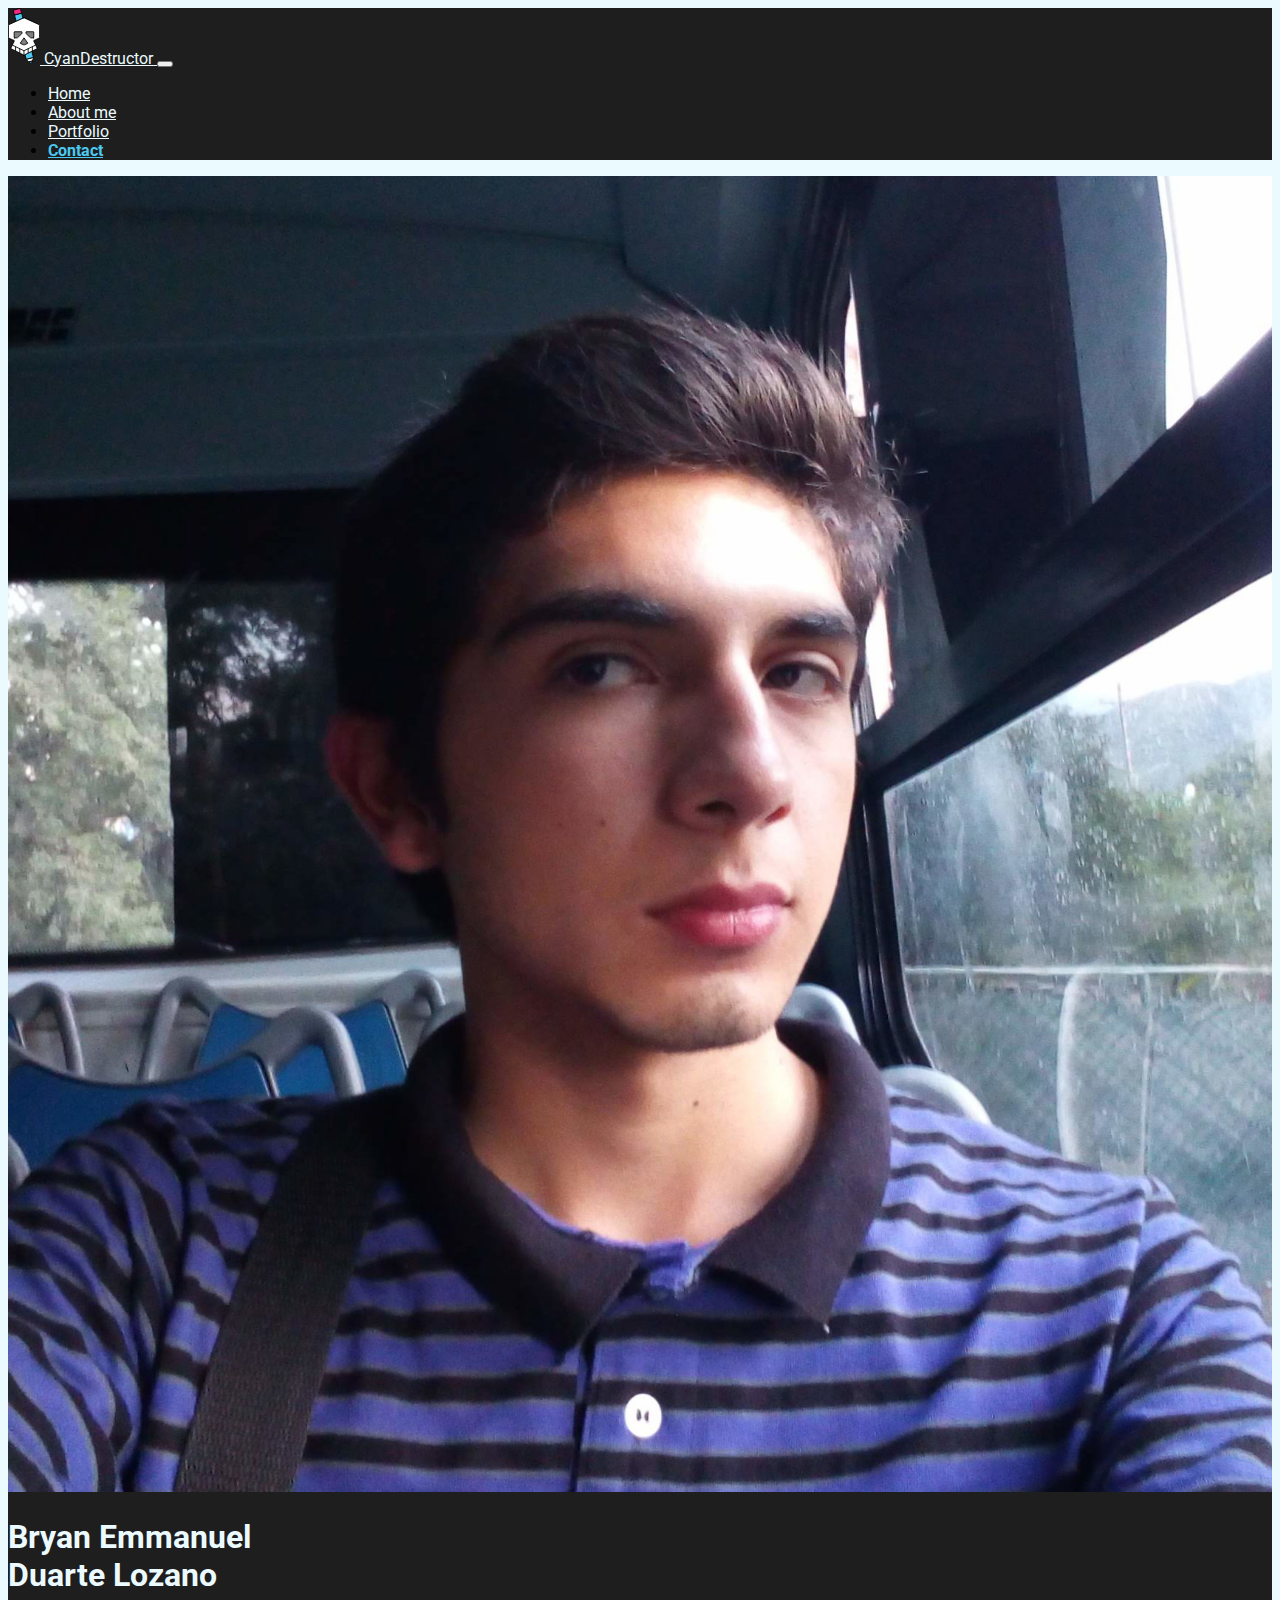
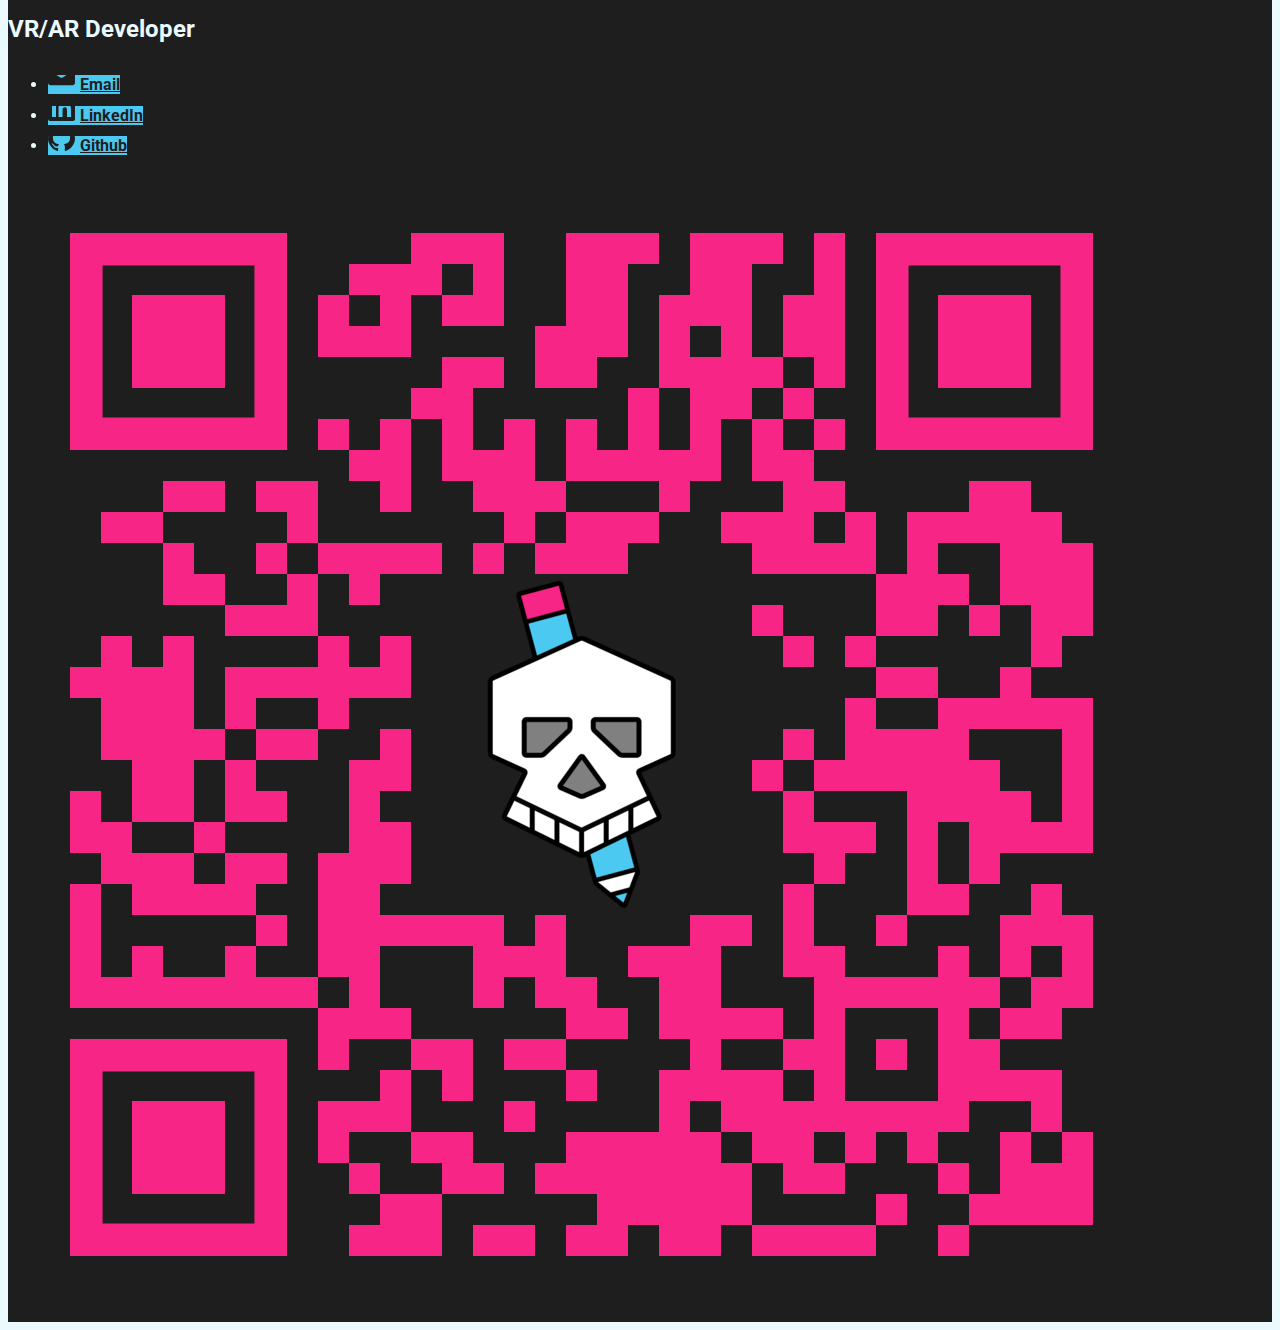
<file: html/contact.html>
<!DOCTYPE html>
<html lang="en">
  <head>
    <meta charset="UTF-8" />
    <meta http-equiv="X-UA-Compatible" content="IE=edge" />
    <meta name="viewport" content="width=device-width, initial-scale=1.0" />
    <link
      href="https://cdn.jsdelivr.net/npm/bootstrap@5.0.1/dist/css/bootstrap.min.css"
      rel="stylesheet"
      integrity="sha384-+0n0xVW2eSR5OomGNYDnhzAbDsOXxcvSN1TPprVMTNDbiYZCxYbOOl7+AMvyTG2x"
      crossorigin="anonymous"
    />
    <link rel="stylesheet" href="/styles/main.css" />
    <link
      rel="shortcut icon"
      href="/assets/icons/favicon.ico"
      type="image/x-icon"
    />
    <title>Contact | Cyandestructor</title>
  </head>
  <body class="bg-color-main">
    <div class="container-fluid">
      <!-- Navbar -->
      <nav
        class="navbar navbar-expand-lg bg-color-dark navbar-dark rounded mt-3 p-2"
      >
        <a class="navbar-brand mx-2" href="/index.html">
          <img
            src="/assets/images/Logo.svg"
            alt="cyandestructor logo"
            class="navbar-logo"
          />
          <span class="px-2">CyanDestructor</span>
        </a>
        <button
          class="navbar-toggler"
          type="button"
          data-bs-toggle="collapse"
          data-bs-target="#navbarNav"
          aria-controls="navbarNav"
          aria-expanded="false"
          aria-label="Toggle navigation"
        >
          <span class="navbar-toggler-icon"></span>
        </button>
        <div class="collapse navbar-collapse" id="navbarNav">
          <ul class="navbar-nav">
            <li class="nav-item">
              <a class="nav-link" aria-current="page" href="/index.html"
                >Home</a
              >
            </li>
            <li class="nav-item">
              <a class="nav-link" href="/html/about-me.html">About me</a>
            </li>
            <li class="nav-item">
              <a class="nav-link" href="/html/portfolio.html">Portfolio</a>
            </li>
            <li class="nav-item">
              <a class="nav-link active" href="/html/contact.html">Contact</a>
            </li>
          </ul>
        </div>
      </nav>
    </div>
    <!-- End Navbar -->

    <!-- Begin main content -->
    <div class="container bg-color-dark my-3 p-5 about-me-container">
      <div class="row">
        <div
          class="col-12 col-lg-8 bg-color-dark pt-4 px-5 pb-5 about-me-container rounded"
        >
          <div class="row">
            <div class="col-12 col-lg-6 mb-3">
              <div class="row">
                <div class="col-8 mx-auto mb-3 d-flex justify-content-center">
                  <img
                    class="my-picture rounded"
                    src="/assets/images/my-picture.jpg"
                    alt="My picture"
                  />
                </div>
              </div>
              <h1 class="text-center fw-bold">
                Bryan Emmanuel <br />
                Duarte Lozano
              </h1>
              <h2 class="text-center fs-5">VR/AR Developer</h2>
            </div>
            <div class="col-12 col-lg-6">
              <div class="row">
                <div class="col-12 mx-auto">
                  <ul class="list-unstyled">
                    <li class="mb-2">
                      <a class="btn btn-cyan w-100" href="mailto:bryan.duarte.dev@gmail.com"
                        ><img
                          src="/assets/icons/email-icon-dark.svg"
                          alt="Email"
                        />Email</a
                      >
                    </li>
                    <li class="mb-2">
                      <a class="btn btn-cyan w-100" href="https://www.linkedin.com/in/bryan-e-duarte/" target="_blank"
                        ><img
                          src="/assets/icons/linkedin-icon-dark.svg"
                          alt="LinkedIn"
                        />LinkedIn</a
                      >
                    </li>
                    <li class="mb-2">
                      <a class="btn btn-cyan w-100" href="https://github.com/cyandestructor" target="_blank"
                        ><img
                          src="/assets/icons/github-icon-dark.svg"
                          alt="Github"
                        />Github</a
                      >
                    </li>
                  </ul>
                </div>
              </div>
            </div>
          </div>
        </div>
        <div class="col-12 col-lg-4">
          <img
            class="w-100 h-auto"
            src="/assets/images/qr-code-dark.svg"
            alt="QR Code"
          />
        </div>
      </div>
    </div>
    <!-- End main content -->

    <script
      src="https://cdn.jsdelivr.net/npm/bootstrap@5.0.1/dist/js/bootstrap.bundle.min.js"
      integrity="sha384-gtEjrD/SeCtmISkJkNUaaKMoLD0//ElJ19smozuHV6z3Iehds+3Ulb9Bn9Plx0x4"
      crossorigin="anonymous"
    ></script>
  </body>
</html>
</file>
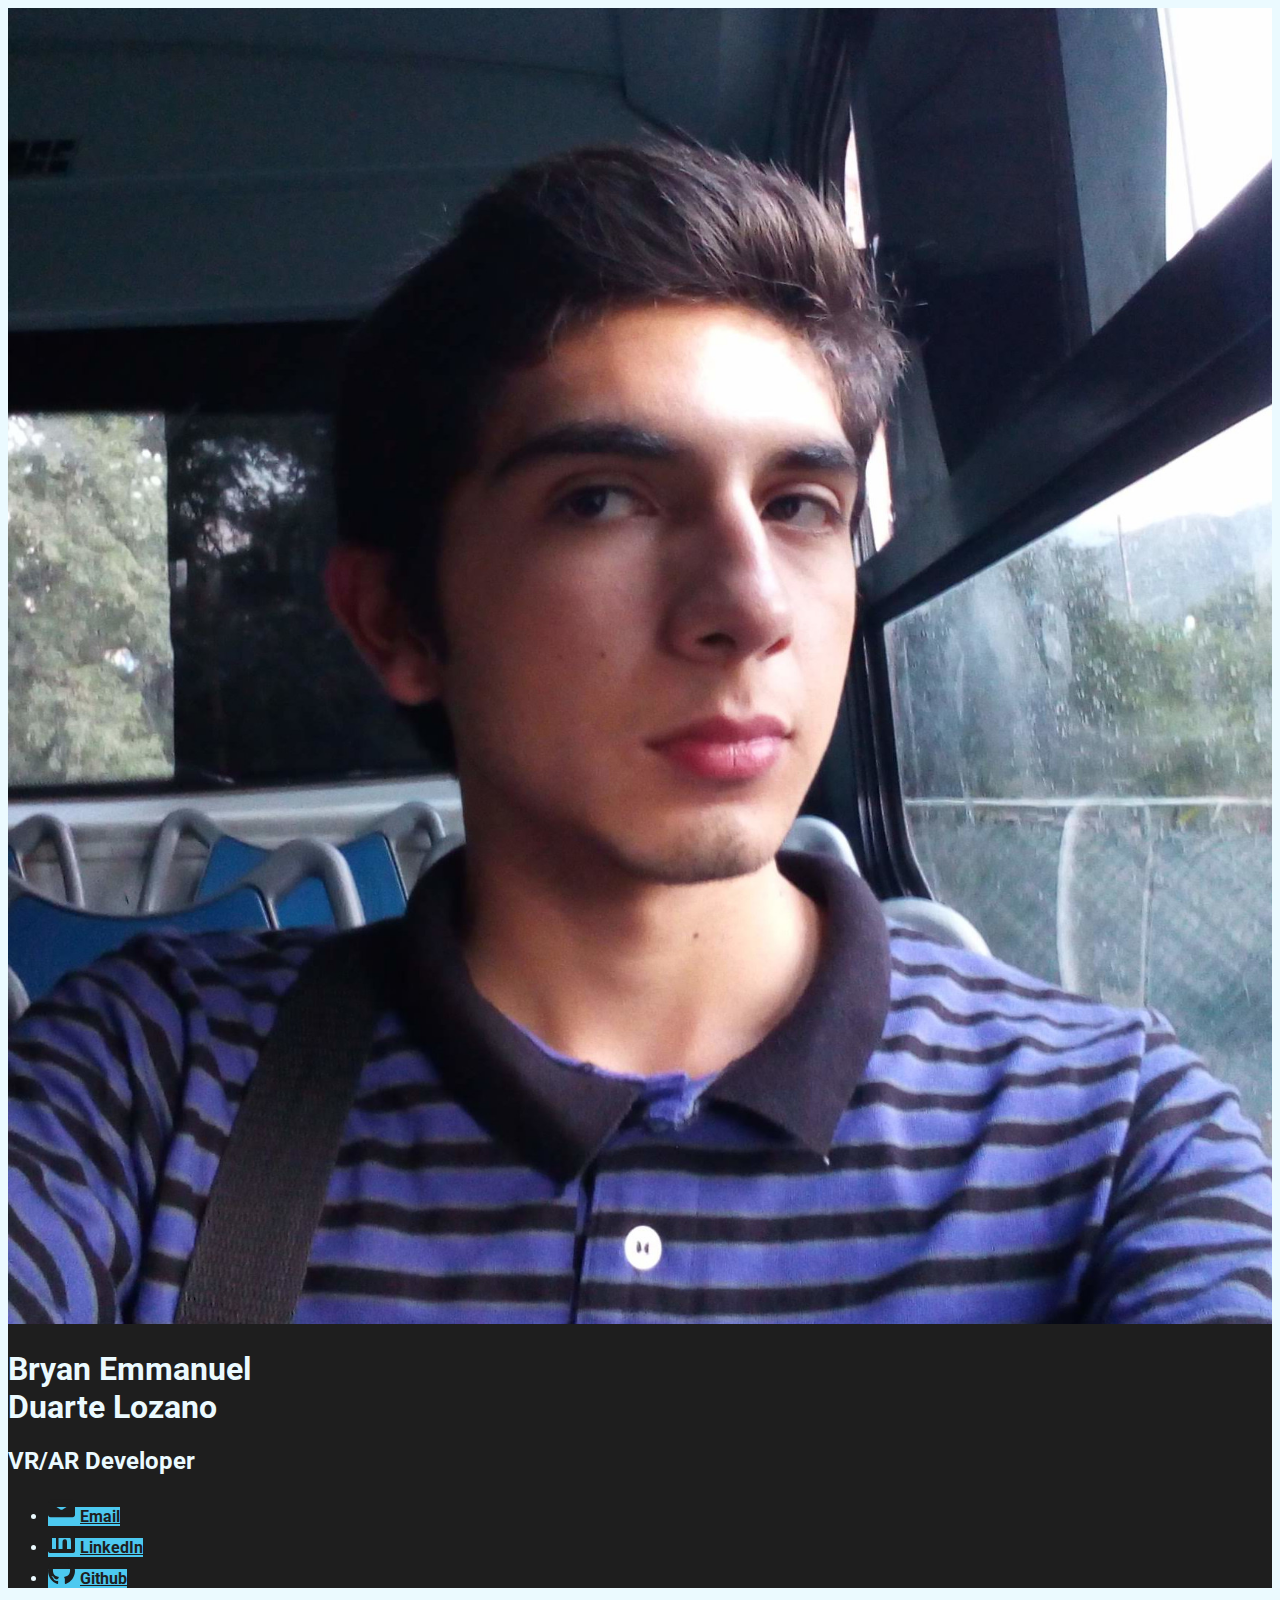
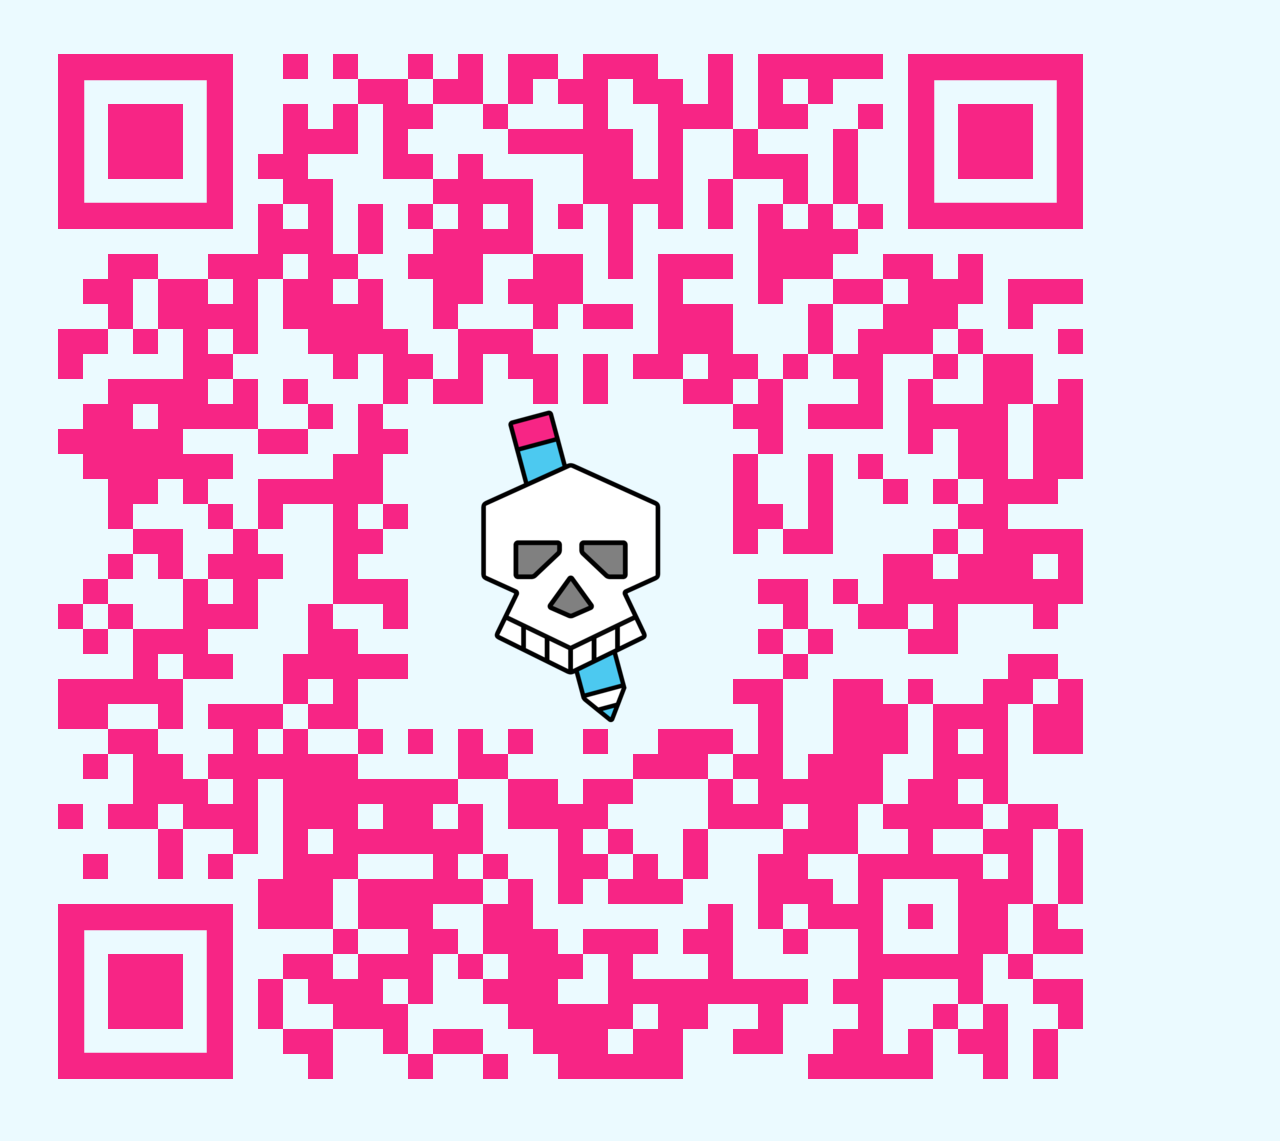
<file: html/my-card.html>
<!DOCTYPE html>
<html lang="en">
  <head>
    <meta charset="UTF-8" />
    <meta http-equiv="X-UA-Compatible" content="IE=edge" />
    <meta name="viewport" content="width=device-width, initial-scale=1.0" />
    <link
      href="https://cdn.jsdelivr.net/npm/bootstrap@5.0.1/dist/css/bootstrap.min.css"
      rel="stylesheet"
      integrity="sha384-+0n0xVW2eSR5OomGNYDnhzAbDsOXxcvSN1TPprVMTNDbiYZCxYbOOl7+AMvyTG2x"
      crossorigin="anonymous"
    />
    <link rel="stylesheet" href="/styles/main.css" />
    <link rel="shortcut icon" href="/assets/icons/favicon.ico" type="image/x-icon">
    <title>Contact Me | Bryan E. Duarte</title>
  </head>
  <body class="bg-color-main">
    <!-- Begin main content -->
    <div class="container p-4">
      <div class="row">
        <div class="col-12 col-lg-8 bg-color-dark pt-4 px-5 pb-5 about-me-container rounded">
            <div class="row">
                <div class="col-12 col-lg-6 mb-3">
                    <div class="row">
                        <div class="col-8 mx-auto mb-3 d-flex justify-content-center">
                            <img class="my-picture rounded" src="/assets/images/my-picture.jpg" alt="My picture">
                        </div>
                    </div>
                    <h1 class="text-center fw-bold">Bryan Emmanuel <br> Duarte Lozano</h1>
                    <h2 class="text-center fs-5">VR/AR Developer</h2>
                </div>
                <div class="col-12 col-lg-6">
                    <div class="row">
                        <div class="col-12 mx-auto">
                            <ul class="list-unstyled">
                                <li class="mb-2">
                                    <a class="btn btn-cyan w-100" href="mailto:bryan.duarte.dev@gmail.com"><img src="/assets/icons/email-icon-dark.svg" alt="Email">Email</a>
                                </li>
                                <li class="mb-2">
                                    <a class="btn btn-cyan w-100" href="https://www.linkedin.com/in/bryan-e-duarte/" target="_blank"><img src="/assets/icons/linkedin-icon-dark.svg" alt="LinkedIn">LinkedIn</a>
                                </li>
                                <li class="mb-2">
                                    <a class="btn btn-cyan w-100" href="https://github.com/cyandestructor" target="_blank"><img src="/assets/icons/github-icon-dark.svg" alt="Github">Github</a>
                                </li>
                            </ul>
                        </div>
                    </div>
                </div>
            </div>
        </div>
        <div class="col-12 col-lg-4">
            <img class="w-100 h-auto" src="/assets/images/qr-code.svg" alt="QR Code">
        </div>
      </div>
    </div>
    <!-- End main content -->

    <script
      src="https://cdn.jsdelivr.net/npm/bootstrap@5.0.1/dist/js/bootstrap.bundle.min.js"
      integrity="sha384-gtEjrD/SeCtmISkJkNUaaKMoLD0//ElJ19smozuHV6z3Iehds+3Ulb9Bn9Plx0x4"
      crossorigin="anonymous"
    ></script>
  </body>
</html>
</file>
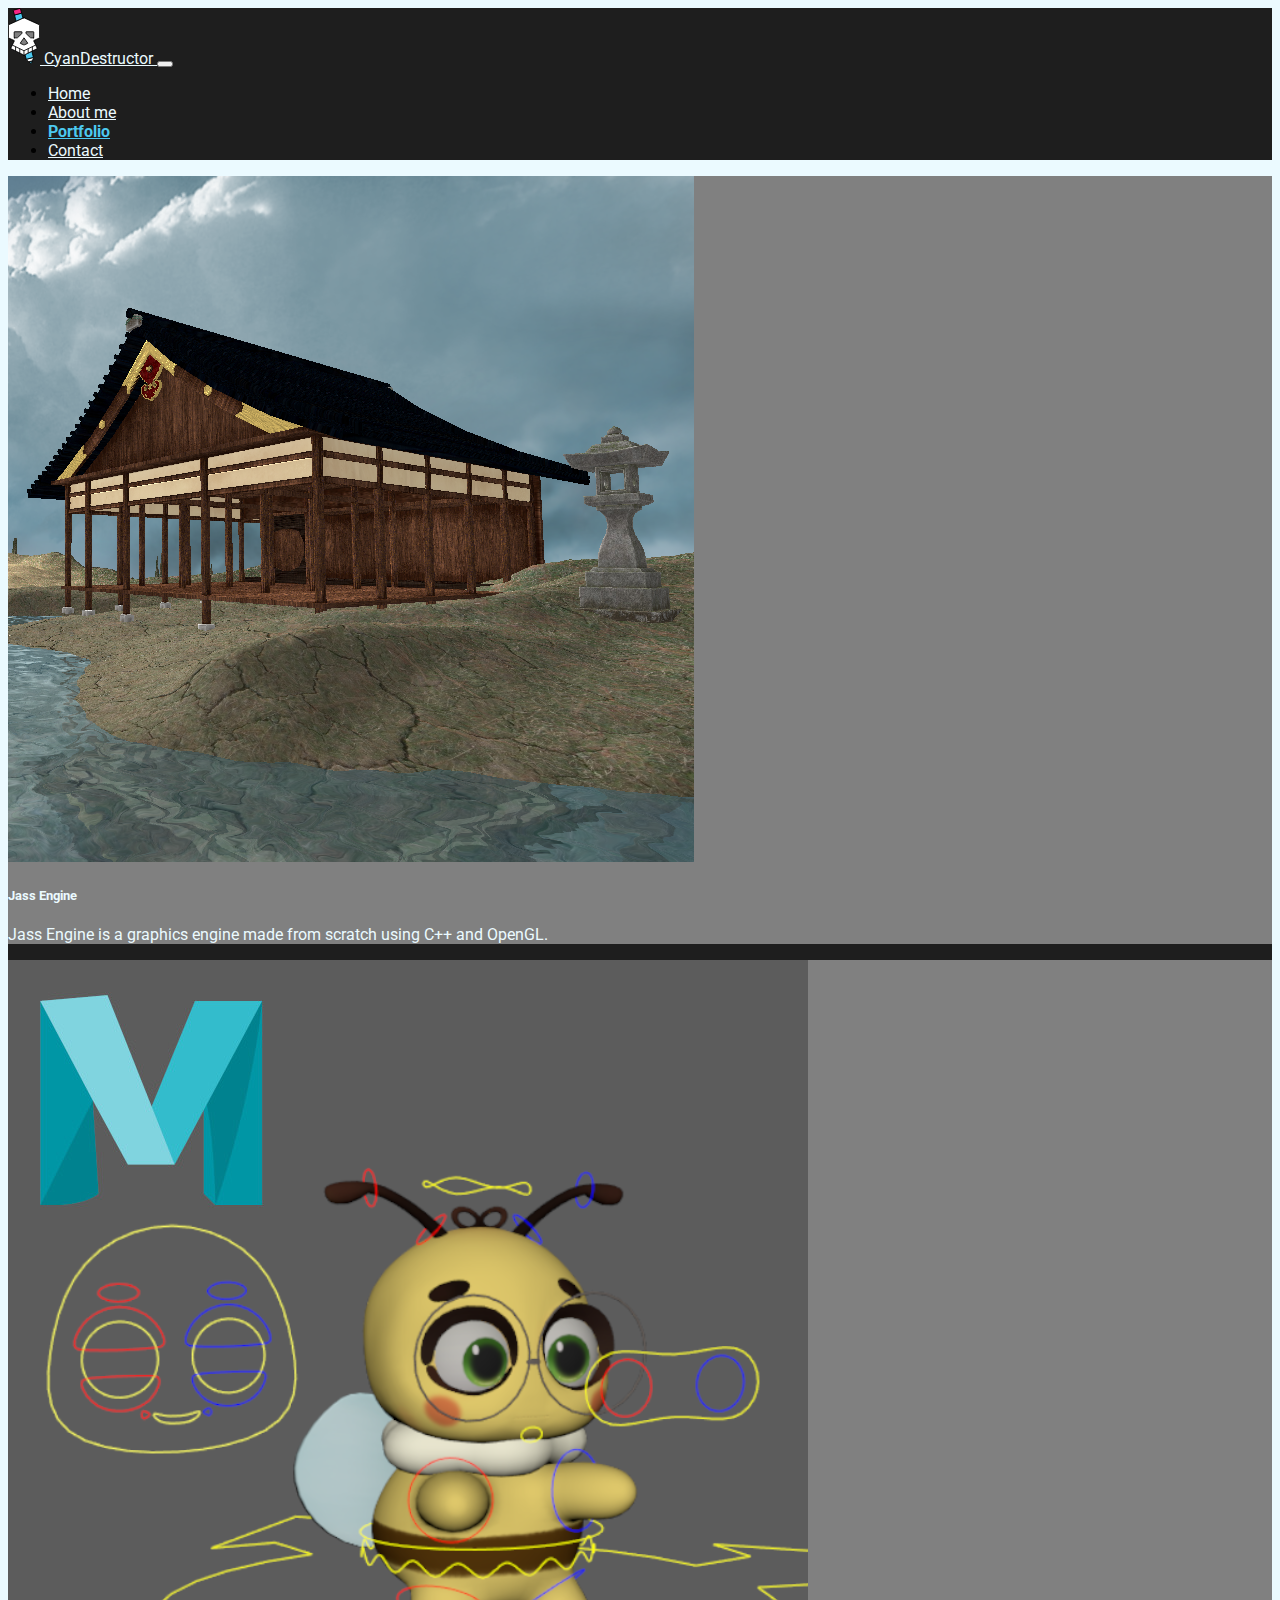
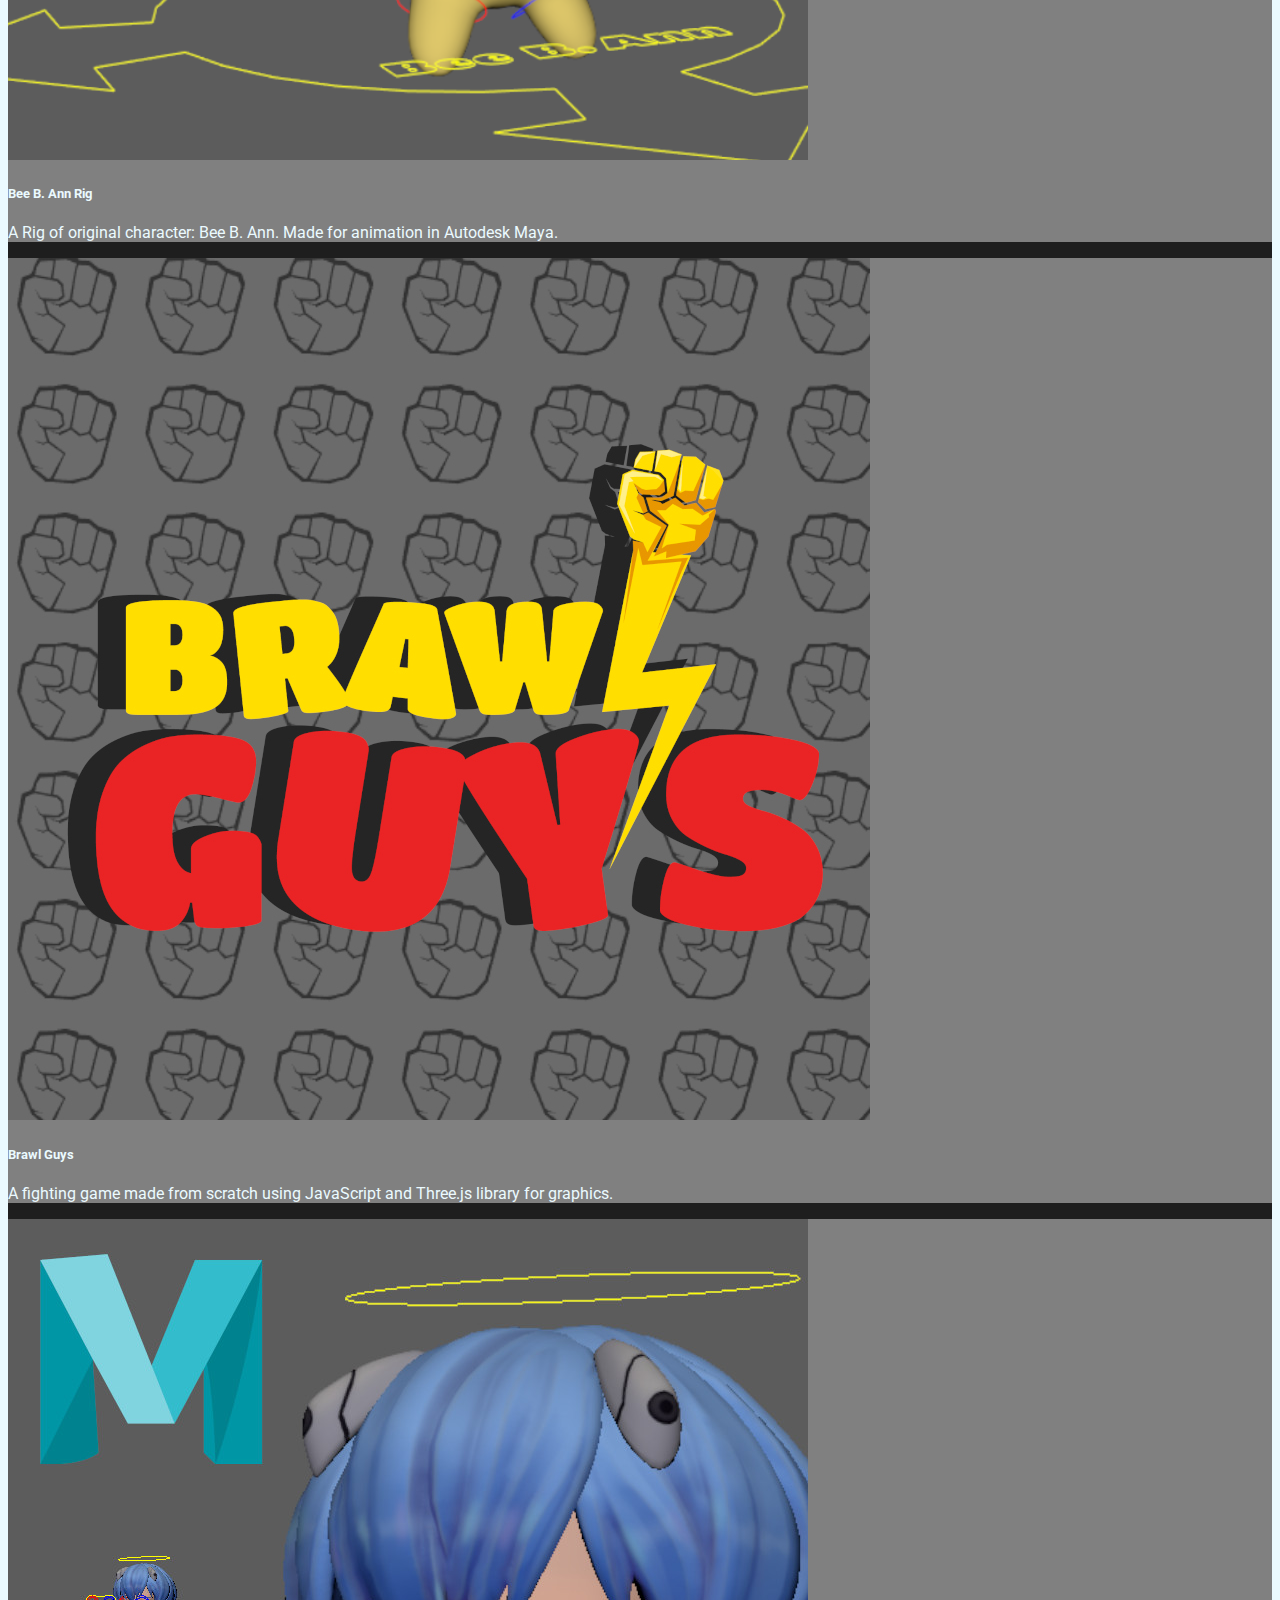
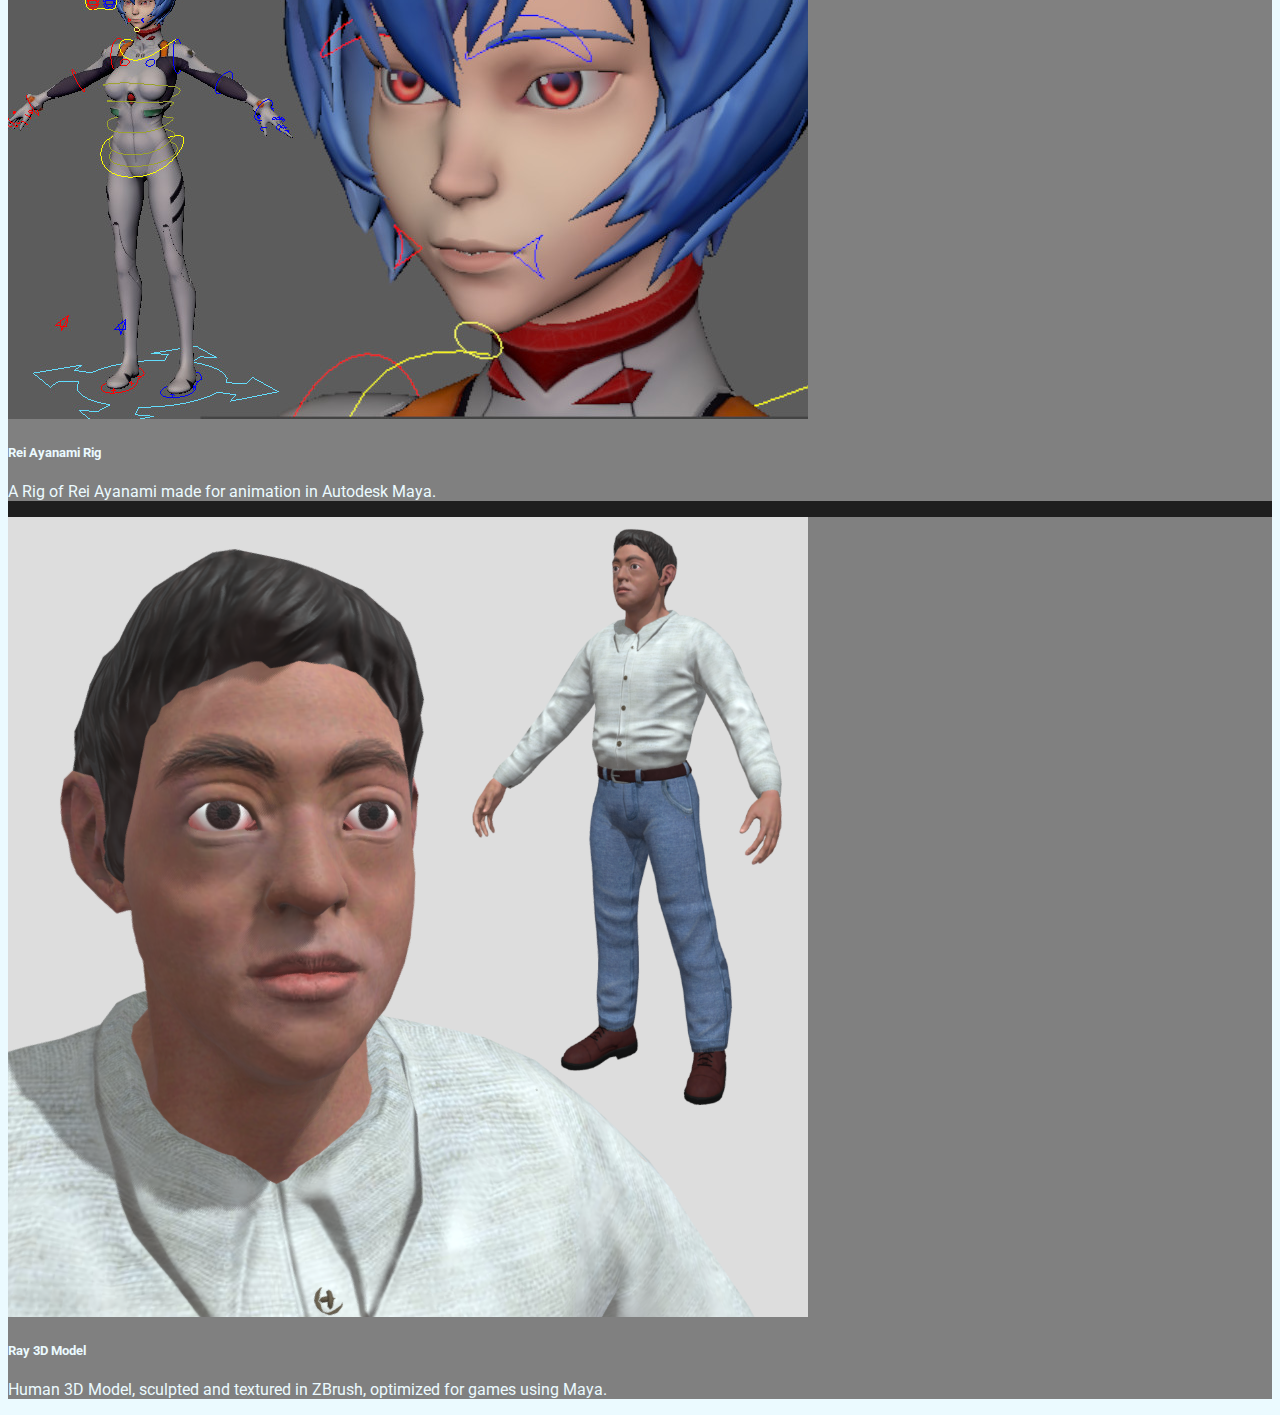
<file: html/portfolio.html>
<!DOCTYPE html>
<html lang="en">
  <head>
    <meta charset="UTF-8" />
    <meta http-equiv="X-UA-Compatible" content="IE=edge" />
    <meta name="viewport" content="width=device-width, initial-scale=1.0" />
    <link
      href="https://cdn.jsdelivr.net/npm/bootstrap@5.0.1/dist/css/bootstrap.min.css"
      rel="stylesheet"
      integrity="sha384-+0n0xVW2eSR5OomGNYDnhzAbDsOXxcvSN1TPprVMTNDbiYZCxYbOOl7+AMvyTG2x"
      crossorigin="anonymous"
    />
    <link rel="stylesheet" href="/styles/main.css" />
    <link
      rel="shortcut icon"
      href="/assets/icons/favicon.ico"
      type="image/x-icon"
    />
    <title>Portfolio | Cyandestructor</title>
  </head>
  <body class="bg-color-main">
    <div class="container-fluid">
      <!-- Navbar -->
      <nav
        class="navbar navbar-expand-lg bg-color-dark navbar-dark rounded mt-3 p-2"
      >
        <a class="navbar-brand mx-2" href="/index.html">
          <img
            src="/assets/images/Logo.svg"
            alt="cyandestructor logo"
            class="navbar-logo"
          />
          <span class="px-2">CyanDestructor</span>
        </a>
        <button
          class="navbar-toggler"
          type="button"
          data-bs-toggle="collapse"
          data-bs-target="#navbarNav"
          aria-controls="navbarNav"
          aria-expanded="false"
          aria-label="Toggle navigation"
        >
          <span class="navbar-toggler-icon"></span>
        </button>
        <div class="collapse navbar-collapse" id="navbarNav">
          <ul class="navbar-nav">
            <li class="nav-item">
              <a class="nav-link" aria-current="page" href="/index.html"
                >Home</a
              >
            </li>
            <li class="nav-item">
              <a class="nav-link" href="/html/about-me.html">About me</a>
            </li>
            <li class="nav-item">
              <a class="nav-link active" href="/html/portfolio.html"
                >Portfolio</a
              >
            </li>
            <li class="nav-item">
              <a class="nav-link" href="/html/contact.html">Contact</a>
            </li>
          </ul>
        </div>
      </nav>
    </div>
    <!-- End Navbar -->

    <!-- Begin main content -->
    <div class="container bg-color-dark my-3 p-5 about-me-container">
      <div class="row">
        <div class="col-sm-12 col-md-6 col-lg-4 mb-4">
          <div class="card portfolio-card">
            <img
              src="/assets/images/portfolio/jass-engine.png"
              class="card-img-top p-2"
              alt="..."
            />
            <div class="card-body">
              <h5 class="card-title text-center">Jass Engine</h5>
              <p class="card-text text-center">
                Jass Engine is a graphics engine made from scratch using C++ and OpenGL.
              </p>
              <a href="https://github.com/cyandestructor/Sandbox3D" target="_blank" class="stretched-link"></a>
            </div>
          </div>
        </div>
        <div class="col-sm-12 col-md-6 col-lg-4 mb-4">
          <div class="card portfolio-card">
            <img
              src="/assets/images/portfolio/bee-b-ann-rig.png"
              class="card-img-top p-2"
              alt="..."
            />
            <div class="card-body">
              <h5 class="card-title text-center">Bee B. Ann Rig</h5>
              <p class="card-text text-center">
                A Rig of original character: Bee B. Ann. Made for animation in Autodesk Maya.
              </p>
              <a href="#" target="_blank" class="stretched-link"></a>
            </div>
          </div>
        </div>
        <div class="col-sm-12 col-md-6 col-lg-4 mb-4">
          <div class="card portfolio-card">
            <img
              src="/assets/images/portfolio/brawl-guys.jpg"
              class="card-img-top p-2"
              alt="..."
            />
            <div class="card-body">
              <h5 class="card-title text-center">Brawl Guys</h5>
              <p class="card-text text-center">
                A fighting game made from scratch using JavaScript and Three.js library for graphics.
              </p>
              <a href="https://cyandestructor.github.io/Brawl-Guys/" target="_blank" class="stretched-link"></a>
            </div>
          </div>
        </div>
        <div class="col-sm-12 col-md-6 col-lg-4 mb-4">
          <div class="card portfolio-card">
            <img
              src="/assets/images/portfolio/rei-rig.jpg"
              class="card-img-top p-2"
              alt="..."
            />
            <div class="card-body">
              <h5 class="card-title text-center">Rei Ayanami Rig</h5>
              <p class="card-text text-center">
                A Rig of Rei Ayanami made for animation in Autodesk Maya.
              </p>
              <a href="https://youtu.be/REvJZZsET-U" target="_blank" class="stretched-link"></a>
            </div>
          </div>
        </div>
        <div class="col-sm-12 col-md-6 col-lg-4 mb-4">
          <div class="card portfolio-card">
            <img
              src="/assets/images/portfolio/ray.png"
              class="card-img-top p-2"
              alt="..."
            />
            <div class="card-body">
              <h5 class="card-title text-center">Ray 3D Model</h5>
              <p class="card-text text-center">
                Human 3D Model, sculpted and textured in ZBrush, optimized for games using Maya.
              </p>
              <a href="https://skfb.ly/oqPLQ" target="_blank" class="stretched-link"></a>
            </div>
          </div>
        </div>
      </div>
    </div>
    <!-- End main content -->

    <script
      src="https://cdn.jsdelivr.net/npm/bootstrap@5.0.1/dist/js/bootstrap.bundle.min.js"
      integrity="sha384-gtEjrD/SeCtmISkJkNUaaKMoLD0//ElJ19smozuHV6z3Iehds+3Ulb9Bn9Plx0x4"
      crossorigin="anonymous"
    ></script>
  </body>
</html>
</file>
<file: styles/main.css>
@import url("https://fonts.googleapis.com/css2?family=Roboto:wght@400;700&display=swap");

.link-icon {
  width: 5em;
  height: auto;
}
.bg-color-main {
  background-color: #ebfaff;
}
.bg-color-dark {
  background-color: #1e1e1e;
}
.bg-color-secondary{
  background-color: #808080;
}
.navbar-logo {
  width: 2em;
  height: auto;
}
.navbar {
  font-family: "Roboto", sans-serif;
}
.navbar-dark .navbar-brand {
  color: #ebfaff;
}
.navbar-dark .navbar-nav .nav-link {
  color: #ebfaff;
}
.navbar-dark .navbar-nav .nav-link.active {
  color: #4cc9f0;
  font-weight: bold;
}
.navbar-dark .navbar-nav .nav-link:hover {
  color: #f72585;
}
.about-me-container {
  color: #ebfaff;
  font-family: "Roboto", sans-serif;
}
.my-picture {
  width: 100%;
  height: auto;
}
.cv-icon {
  width: 3em;
  height: auto;
}
.custom-link {
  color: #f72585;
  text-decoration: none;
}
.custom-link:hover {
  color: #4cc9f0;
  font-weight: bold;
}
.btn-cyan {
  background-color: #4cc9f0;
  color: #1e1e1e;
  font-weight: bold;
}
.btn-cyan img {
  width: 27px;
  height: auto;
  margin-right: 5px;
}
.portfolio-card {
  background-color:#808080;
  color: #ebfaff;
}
.portfolio-card:hover {
  background-color:#f72585;
}
.vh-75 {
  height: 75vh;
}
</file>
